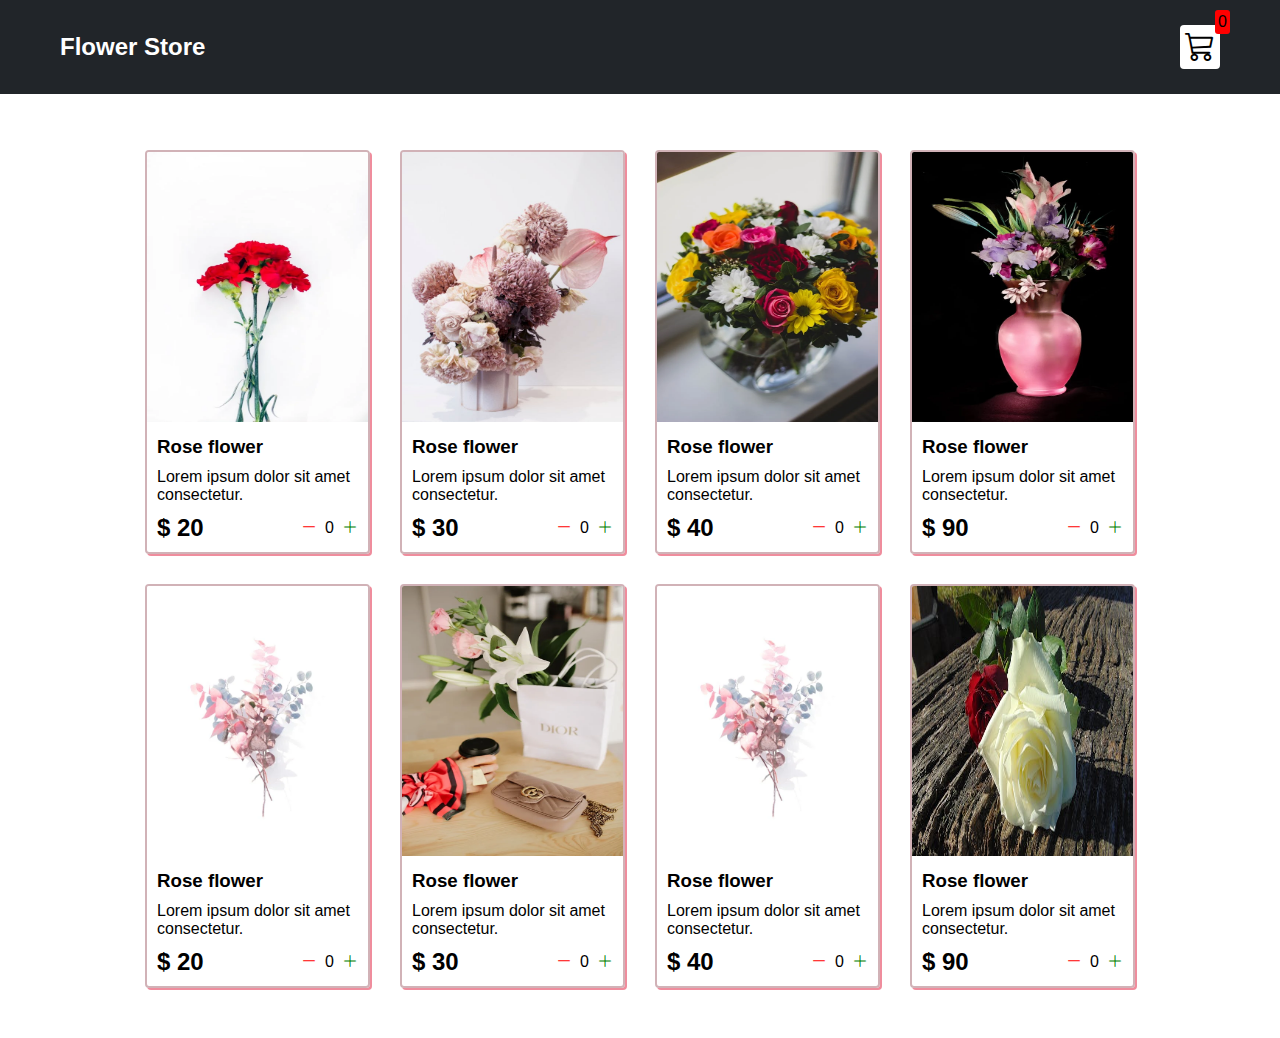
<file: src/index.html>
<!DOCTYPE html>
<html lang="en">
  <head>
    <meta charset="UTF-8" />
    <meta name="viewport" content="width=device-width, initial-scale=1.0" />
    <title>Flower Store</title>
    <link rel="stylesheet" href="style.css" />
    <link
      rel="stylesheet"
      href="https://cdn.jsdelivr.net/npm/bootstrap-icons@1.11.3/font/bootstrap-icons.min.css"
    />
  </head>
  <body>
    <div class="navbar">
      <a href="index.html"> <h2>Flower Store</h2> </a>

      <a href="cart.html">
        <div class="cart">
          <i class="bi bi-cart3"></i>
          <div id="cartAmount" class="cartAmount">0</div>
        </div>
      </a>
    </div>

    <div class="shop" id="shop"></div>
    <script src="data.js"></script>
    <script src="main.js"></script>
  </body>
</html>
</file>
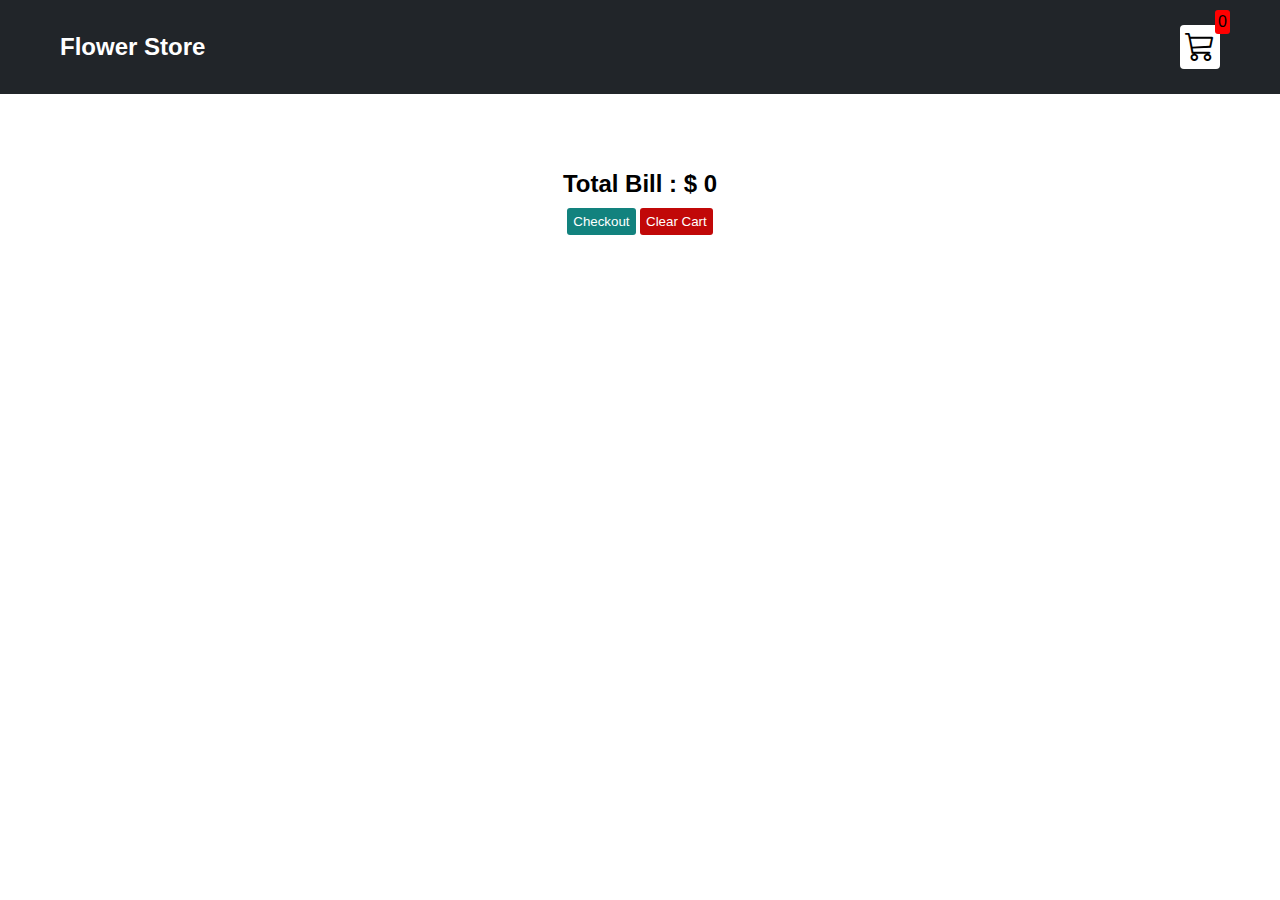
<file: src/cart.html>
<!DOCTYPE html>
<html lang="en">
  <head>
    <meta charset="UTF-8" />
    <meta name="viewport" content="width=device-width, initial-scale=1.0" />
    <title>Flower Store</title>
    <link rel="stylesheet" href="style.css" />
    <link
      rel="stylesheet"
      href="https://cdn.jsdelivr.net/npm/bootstrap-icons@1.11.3/font/bootstrap-icons.min.css"
    />
  </head>
  <body>
    <div class="navbar">
      <a href="index.html"> <h2>Flower Store</h2> </a>

      <a href="cart.html">
        <div class="cart">
          <i class="bi bi-cart3"></i>
          <div id="cartAmount" class="cartAmount">0</div>
        </div>
      </a>
    </div>
    <div id="label" class="text-center"></div>
    <div class="shoppin-cart" id="shopping-cart"></div>

    <script src="./data.js"></script>
    <script src="./cart.js"></script>
  </body>
</html>
</file>
<file: src/style.css>
* {
  margin: 0;
  padding: 0;
  box-sizing: border-box;
}
body {
  font-family: sans-serif;
}
i {
  cursor: pointer;
}
a {
  text-decoration: none;
  color: white;
}
.navbar {
  display: flex;
  flex-direction: row;
  justify-content: space-between;
  align-items: center;
  background-color: #212529;
  color: white;
  padding: 25px 60px;
  margin-bottom: 50px;
  position: fixed;
  top: 0;
  left: 0;
  right: 0;
}
.cart {
  position: relative;
  background-color: white;
  color: black;
  font-size: 30px;
  padding: 5px;
  border-radius: 4px;
}
.cartAmount {
  position: absolute;
  top: -15px;
  right: -10px;
  font-size: 16px;
  background-color: red;
  padding: 3px;
  border-radius: 3px;
}

.shop {
  display: grid;
  grid-template-columns: repeat(4, 225px);
  gap: 30px;
  justify-content: center;
  margin-top: 150px;
  margin-bottom: 50px;
}
@media (max-width: 1000px) {
  .shop {
    grid-template-columns: repeat(2, 225px);
  }
}
@media (max-width: 500px) {
  .shop {
    grid-template-columns: repeat(1, 225px);
  }
}
.item {
  border: 2px solid rgb(209, 178, 183);
  border-radius: 4px;
  box-shadow: 2px 2px rgb(239, 141, 157);
}
.item img {
  width: 100%;
  height: 270px;
  border-radius: 2px 2px 0 0;
}
.details {
  display: flex;
  flex-direction: column;
  padding: 10px;
  gap: 10px;
}
.price-quantity {
  display: flex;
  flex-direction: row;
  justify-content: space-between;
  align-items: center;
}
.buttons {
  display: flex;
  flex-direction: row;
  gap: 8px;
  font-size: 16px;
}
.bi-dash-lg {
  color: red;
}
.bi-plus-lg {
  color: green;
}

.text-center {
  text-align: center;
  margin-top: 170px;
  margin-bottom: 30px;
}

.homeBtn,
.checkout,
.removeAll {
  background-color: #212529;
  color: white;
  border: none;
  padding: 6px;
  border-radius: 3px;
  cursor: pointer;
  margin-top: 10px;
}
.bi-x-lg {
  color: red;
  font-weight: bold;
}
.shoppin-cart {
  display: grid;
  grid-template-columns: repeat(1, 320px);
  justify-content: center;
  gap: 15px;
  margin-bottom: 50px;
}

.cart-item {
  border: 2px solid gray;
  border-radius: 5px;
  display: flex;
}
.title-price-x {
  width: 190px;
  display: flex;
  align-items: center;
  justify-content: space-between;
}
.title-price {
  display: flex;
  align-items: center;
  gap: 10px;
}
.cart-item-price {
  background-color: #212529;
  color: white;
  padding: 3px 4px;
  border-radius: 4px;
}
.checkout {
  background-color: rgb(18, 130, 126);
}
.removeAll {
  background-color: rgb(193, 8, 8);
}
</file>
